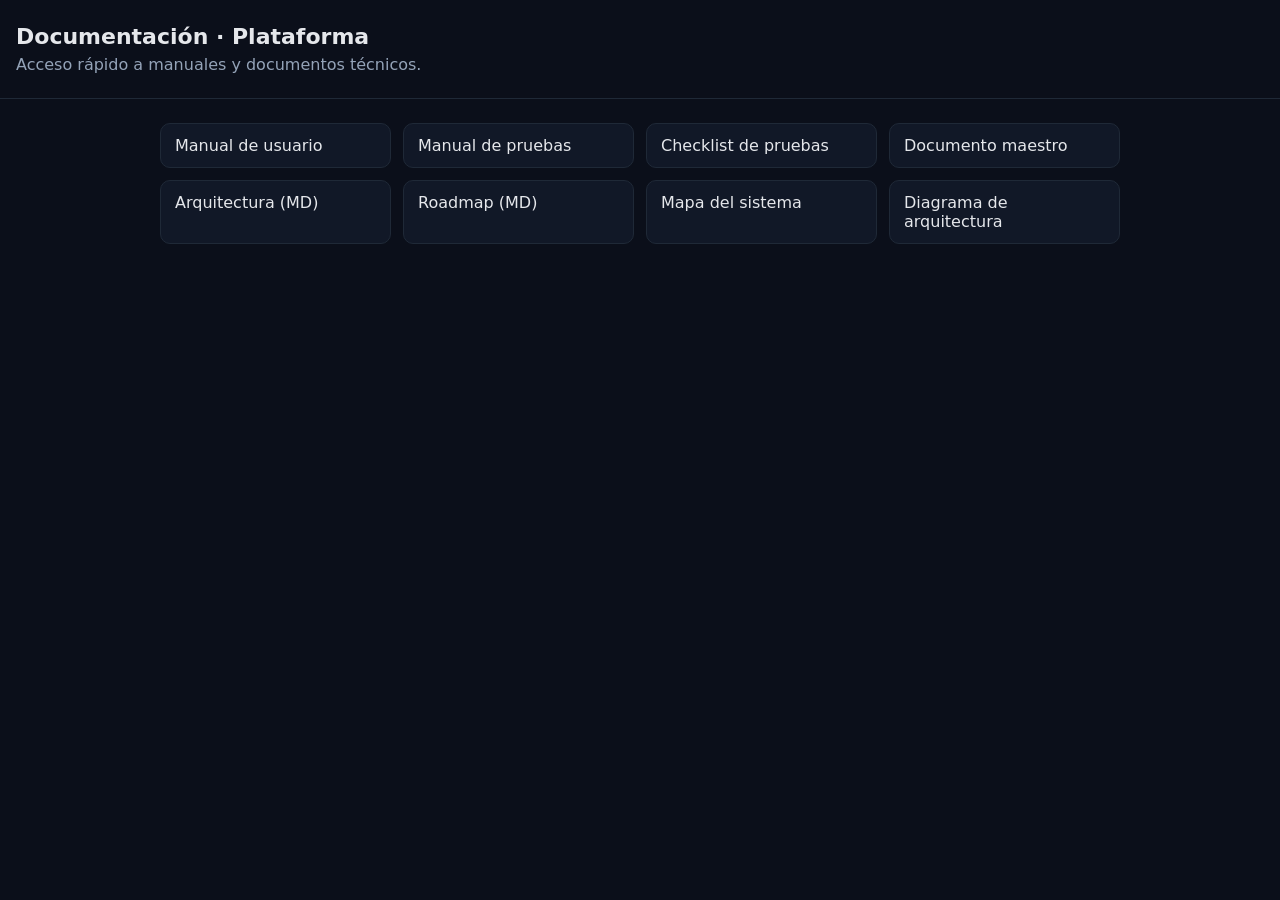
<file: app/documentacion/index.html>
<!DOCTYPE html>
<html lang="es">
<head>
  <meta charset="UTF-8" />
  <meta name="viewport" content="width=device-width, initial-scale=1.0" />
  <title>Constructor Académico Dorado · Documentación Plataforma</title>
  <style>
    body{margin:0;background:#0b0f1a;color:#e5e7eb;font-family:system-ui,-apple-system,Segoe UI,Roboto,Ubuntu,"Helvetica Neue",Arial}
    header{padding:24px 16px;border-bottom:1px solid #1f2937}
    h1{margin:0 0 6px;font-size:22px}
    p{margin:0;color:#94a3b8}
    main{max-width:960px;margin:0 auto;padding:24px 16px 48px}
    .grid{display:grid;grid-template-columns:repeat(auto-fit,minmax(220px,1fr));gap:12px}
    a{display:block;padding:12px 14px;border-radius:10px;border:1px solid #1f2937;background:#111827;color:#e5e7eb;text-decoration:none}
    a:hover{border-color:#334155}
  </style>
</head>
<body>
  <header>
    <h1>Documentación · Plataforma</h1>
    <p>Acceso rápido a manuales y documentos técnicos.</p>
  </header>
  <main>
    <div class="grid">
      <a href="manual-usuario.html">Manual de usuario</a>
      <a href="manual-pruebas.html">Manual de pruebas</a>
      <a href="checklist-pruebas.html">Checklist de pruebas</a>
      <a href="documento-maestro-plataforma.html">Documento maestro</a>
      <a href="arquitectura-plataforma.md">Arquitectura (MD)</a>
      <a href="roadmap-plataforma.md">Roadmap (MD)</a>
      <a href="../../documentacion/mapa-sistema.html">Mapa del sistema</a>
      <a href="../../documentacion/diagrama-arquitectura.html">Diagrama de arquitectura</a>
    </div>
  </main>
</body>
</html>
</file>
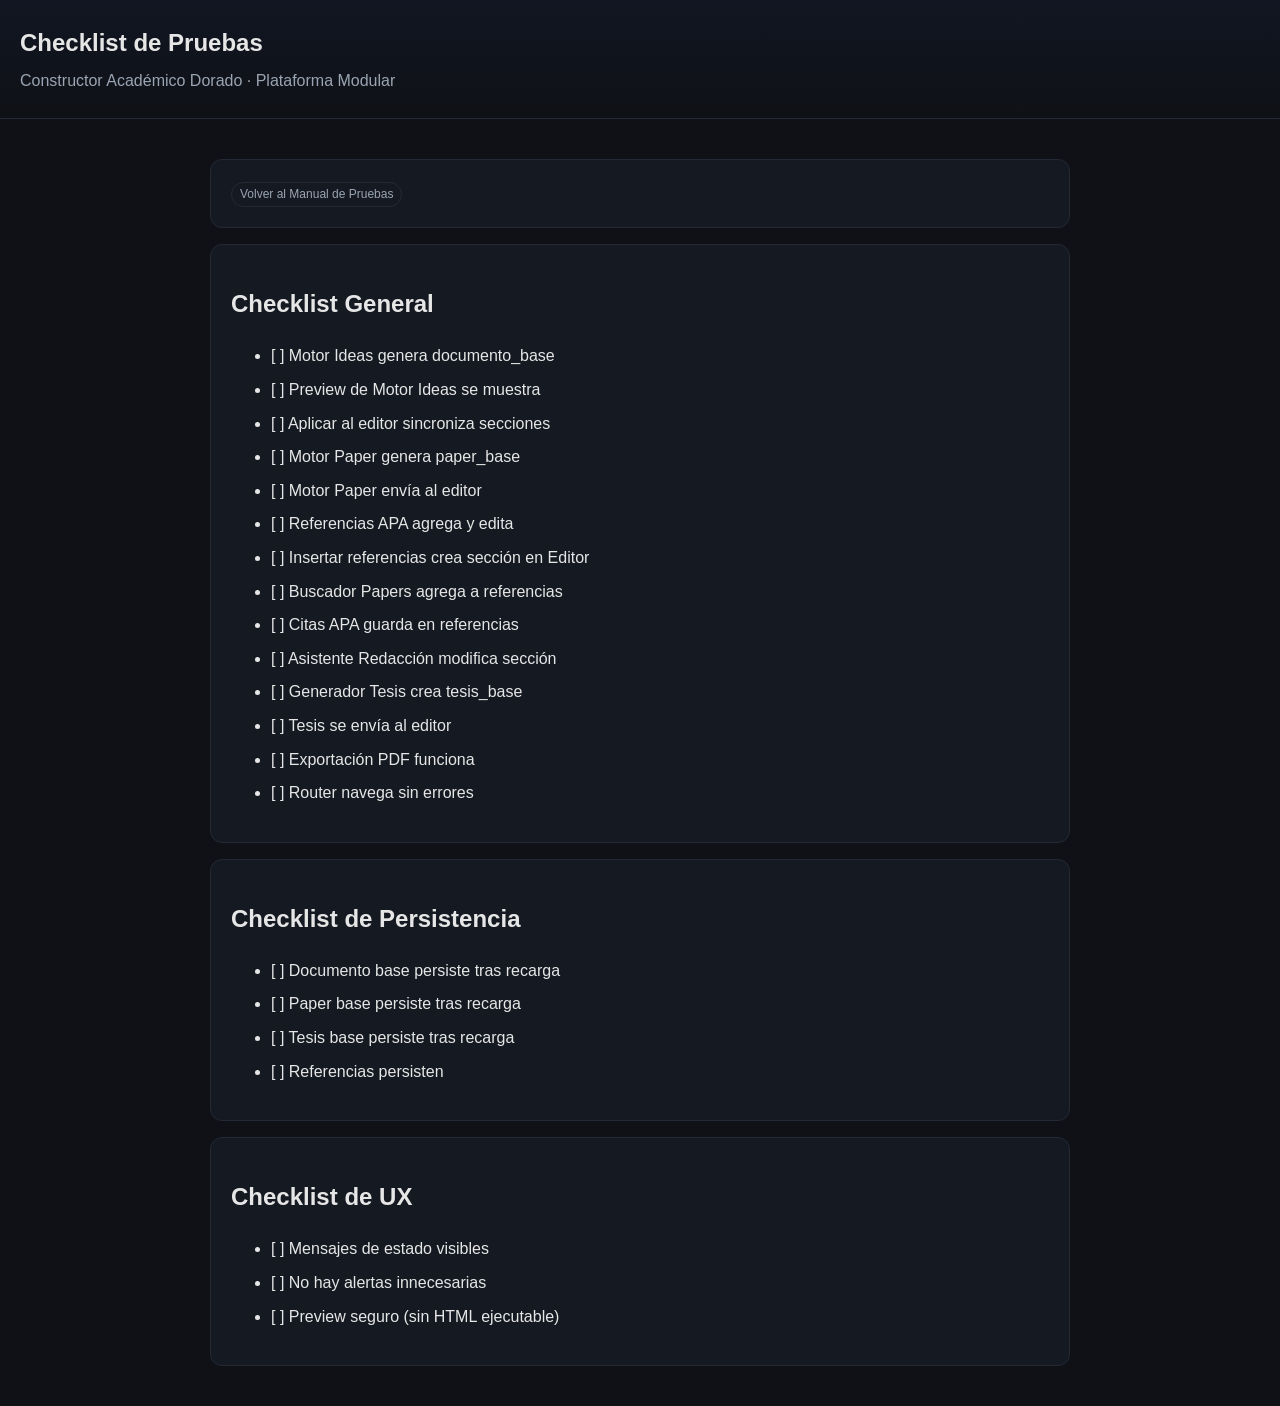
<file: app/documentacion/checklist-pruebas.html>
<!DOCTYPE html>
<html lang="es">
<head>
  <meta charset="UTF-8" />
  <meta name="viewport" content="width=device-width, initial-scale=1.0" />
  <title>Checklist de Pruebas · Plataforma Modular Académica</title>
  <style>
    :root{
      --bg:#0f1116;
      --card:#151a22;
      --text:#e6e6e6;
      --muted:#9aa4b2;
      --accent:#d4af37;
      --line:#232a36;
      --ok:#2ecc71;
      --warn:#f1c40f;
      --err:#e74c3c;
    }
    *{box-sizing:border-box}
    body{
      margin:0;
      font-family:Arial, Helvetica, sans-serif;
      background:var(--bg);
      color:var(--text);
      line-height:1.6;
    }
    header{
      padding:24px 20px;
      border-bottom:1px solid var(--line);
      background:linear-gradient(180deg,#111622,#0f1116);
    }
    h1{margin:0 0 6px 0;font-size:24px}
    .subtitle{color:var(--muted)}
    main{max-width:900px;margin:0 auto;padding:24px 20px}
    .card{
      background:var(--card);
      border:1px solid var(--line);
      border-radius:12px;
      padding:20px;
      margin:16px 0;
    }
    .tag{display:inline-block;padding:2px 8px;border:1px solid var(--line);border-radius:999px;color:var(--muted);font-size:12px}
    .checklist li{margin:8px 0}
    a{color:var(--accent);text-decoration:none}
    a:hover{text-decoration:underline}
  </style>
</head>
<body>
  <header>
    <h1>Checklist de Pruebas</h1>
    <div class="subtitle">Constructor Académico Dorado · Plataforma Modular</div>
  </header>
  <main>
    <div class="card">
      <a href="manual-pruebas.html" class="tag">Volver al Manual de Pruebas</a>
    </div>

    <div class="card">
      <h2>Checklist General</h2>
      <ul class="checklist">
        <li>[ ] Motor Ideas genera documento_base</li>
        <li>[ ] Preview de Motor Ideas se muestra</li>
        <li>[ ] Aplicar al editor sincroniza secciones</li>
        <li>[ ] Motor Paper genera paper_base</li>
        <li>[ ] Motor Paper envía al editor</li>
        <li>[ ] Referencias APA agrega y edita</li>
        <li>[ ] Insertar referencias crea sección en Editor</li>
        <li>[ ] Buscador Papers agrega a referencias</li>
        <li>[ ] Citas APA guarda en referencias</li>
        <li>[ ] Asistente Redacción modifica sección</li>
        <li>[ ] Generador Tesis crea tesis_base</li>
        <li>[ ] Tesis se envía al editor</li>
        <li>[ ] Exportación PDF funciona</li>
        <li>[ ] Router navega sin errores</li>
      </ul>
    </div>

    <div class="card">
      <h2>Checklist de Persistencia</h2>
      <ul class="checklist">
        <li>[ ] Documento base persiste tras recarga</li>
        <li>[ ] Paper base persiste tras recarga</li>
        <li>[ ] Tesis base persiste tras recarga</li>
        <li>[ ] Referencias persisten</li>
      </ul>
    </div>

    <div class="card">
      <h2>Checklist de UX</h2>
      <ul class="checklist">
        <li>[ ] Mensajes de estado visibles</li>
        <li>[ ] No hay alertas innecesarias</li>
        <li>[ ] Preview seguro (sin HTML ejecutable)</li>
      </ul>
    </div>
  </main>
</body>
</html>
</file>
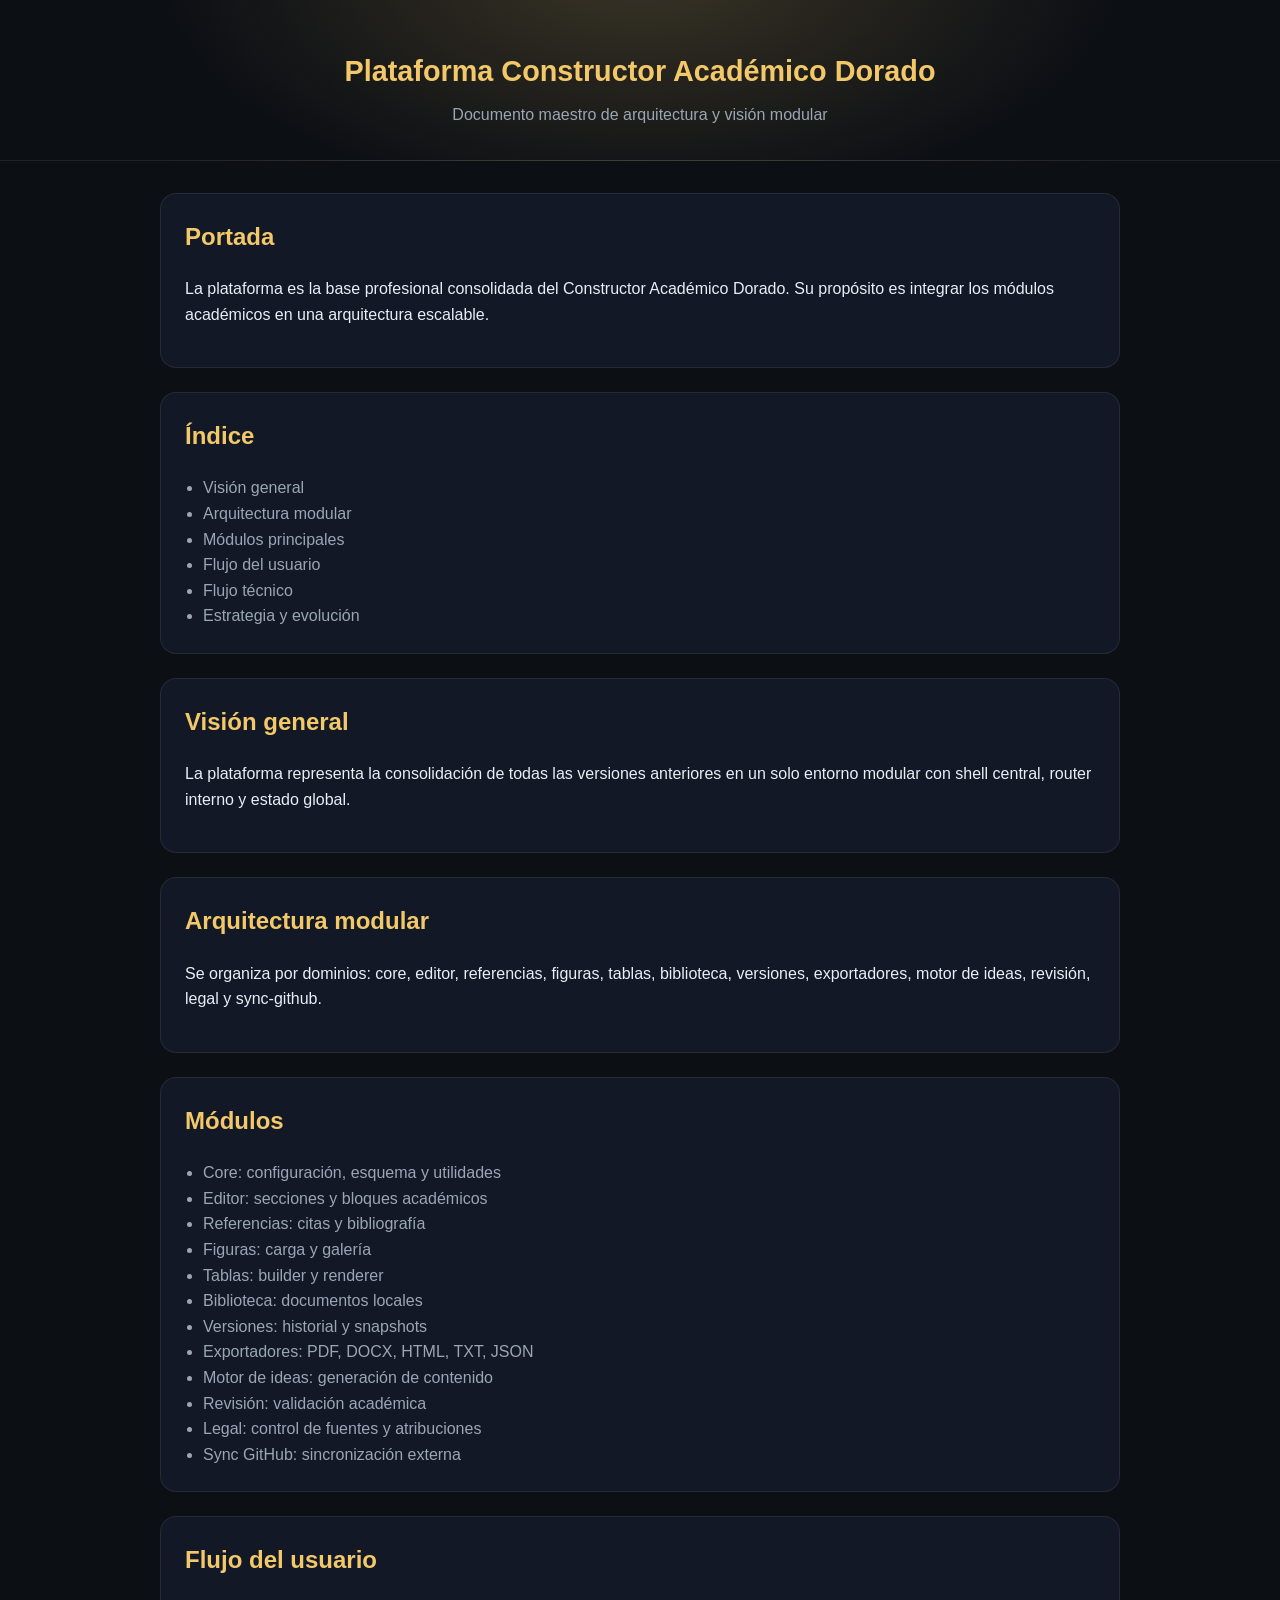
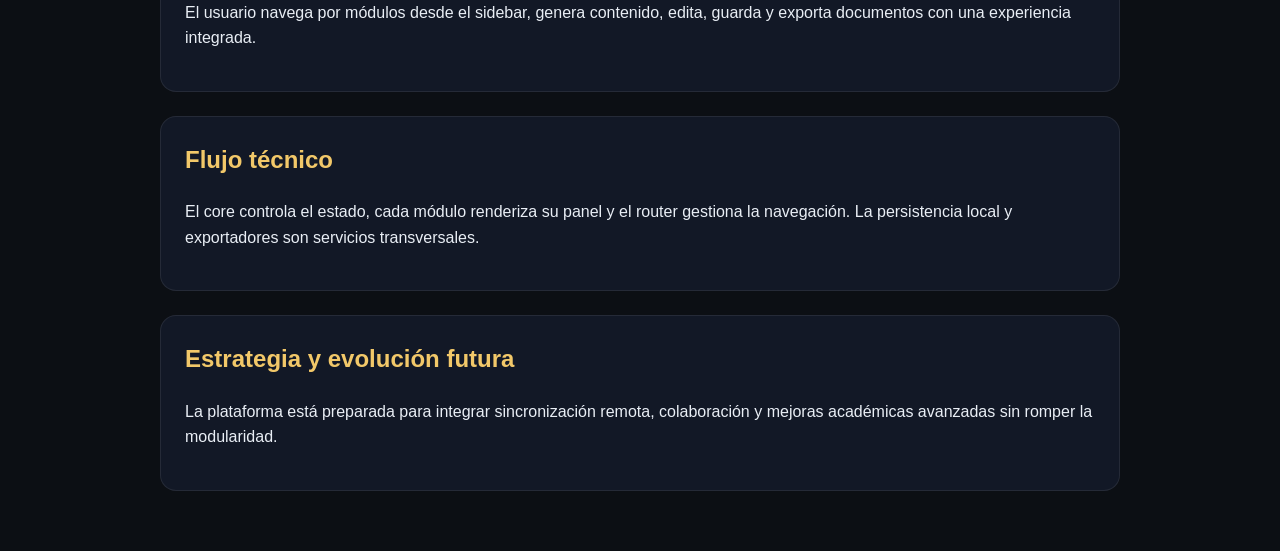
<file: app/documentacion/documento-maestro-plataforma.html>
<!DOCTYPE html>
<html lang="es">
<head>
  <meta charset="UTF-8" />
  <meta name="viewport" content="width=device-width, initial-scale=1.0" />
  <title>Documento Maestro · Plataforma</title>
  <style>
    :root {
      --bg: #0c0f14;
      --panel: #121826;
      --panel-soft: #1a2233;
      --text: #e9eef5;
      --muted: #9aa6b5;
      --accent: #f2c869;
      --border: rgba(255, 255, 255, 0.08);
      --radius: 16px;
    }
    body {
      margin: 0;
      font-family: "Segoe UI", sans-serif;
      background: #0c0f14;
      color: #e9eef5;
      line-height: 1.6;
    }
    header {
      padding: 48px 24px 32px;
      text-align: center;
      background: radial-gradient(800px 400px at 50% -20%, rgba(242, 200, 105, 0.2), transparent 60%);
      border-bottom: 1px solid var(--border);
    }
    header h1 { margin: 0; font-size: 1.8rem; color: var(--accent); }
    header p { margin: 8px 0 0; color: var(--muted); }
    main {
      max-width: 960px;
      margin: 0 auto;
      padding: 32px 20px 60px;
      display: grid;
      gap: 24px;
    }
    section {
      background: var(--panel);
      border: 1px solid var(--border);
      border-radius: var(--radius);
      padding: 24px;
    }
    h2 { color: var(--accent); margin-top: 0; }
    ul { margin: 0; padding-left: 18px; color: var(--muted); }
    a { color: #e9eef5; text-decoration: none; }
    a:hover { text-decoration: underline; }
    @media (max-width: 640px) {
      header { padding: 36px 18px 24px; }
      main { padding: 24px 16px 40px; }
      section { padding: 18px; }
    }
  </style>
</head>
<body>
  <header>
    <h1>Plataforma Constructor Académico Dorado</h1>
    <p>Documento maestro de arquitectura y visión modular</p>
  </header>

  <main>
    <section>
      <h2>Portada</h2>
      <p>La plataforma es la base profesional consolidada del Constructor Académico Dorado. Su propósito es integrar los módulos académicos en una arquitectura escalable.</p>
    </section>

    <section>
      <h2>Índice</h2>
      <ul>
        <li>Visión general</li>
        <li>Arquitectura modular</li>
        <li>Módulos principales</li>
        <li>Flujo del usuario</li>
        <li>Flujo técnico</li>
        <li>Estrategia y evolución</li>
      </ul>
    </section>

    <section>
      <h2>Visión general</h2>
      <p>La plataforma representa la consolidación de todas las versiones anteriores en un solo entorno modular con shell central, router interno y estado global.</p>
    </section>

    <section>
      <h2>Arquitectura modular</h2>
      <p>Se organiza por dominios: core, editor, referencias, figuras, tablas, biblioteca, versiones, exportadores, motor de ideas, revisión, legal y sync-github.</p>
    </section>

    <section>
      <h2>Módulos</h2>
      <ul>
        <li>Core: configuración, esquema y utilidades</li>
        <li>Editor: secciones y bloques académicos</li>
        <li>Referencias: citas y bibliografía</li>
        <li>Figuras: carga y galería</li>
        <li>Tablas: builder y renderer</li>
        <li>Biblioteca: documentos locales</li>
        <li>Versiones: historial y snapshots</li>
        <li>Exportadores: PDF, DOCX, HTML, TXT, JSON</li>
        <li>Motor de ideas: generación de contenido</li>
        <li>Revisión: validación académica</li>
        <li>Legal: control de fuentes y atribuciones</li>
        <li>Sync GitHub: sincronización externa</li>
      </ul>
    </section>

    <section>
      <h2>Flujo del usuario</h2>
      <p>El usuario navega por módulos desde el sidebar, genera contenido, edita, guarda y exporta documentos con una experiencia integrada.</p>
    </section>

    <section>
      <h2>Flujo técnico</h2>
      <p>El core controla el estado, cada módulo renderiza su panel y el router gestiona la navegación. La persistencia local y exportadores son servicios transversales.</p>
    </section>

    <section>
      <h2>Estrategia y evolución futura</h2>
      <p>La plataforma está preparada para integrar sincronización remota, colaboración y mejoras académicas avanzadas sin romper la modularidad.</p>
    </section>
  </main>
</body>
</html>
</file>
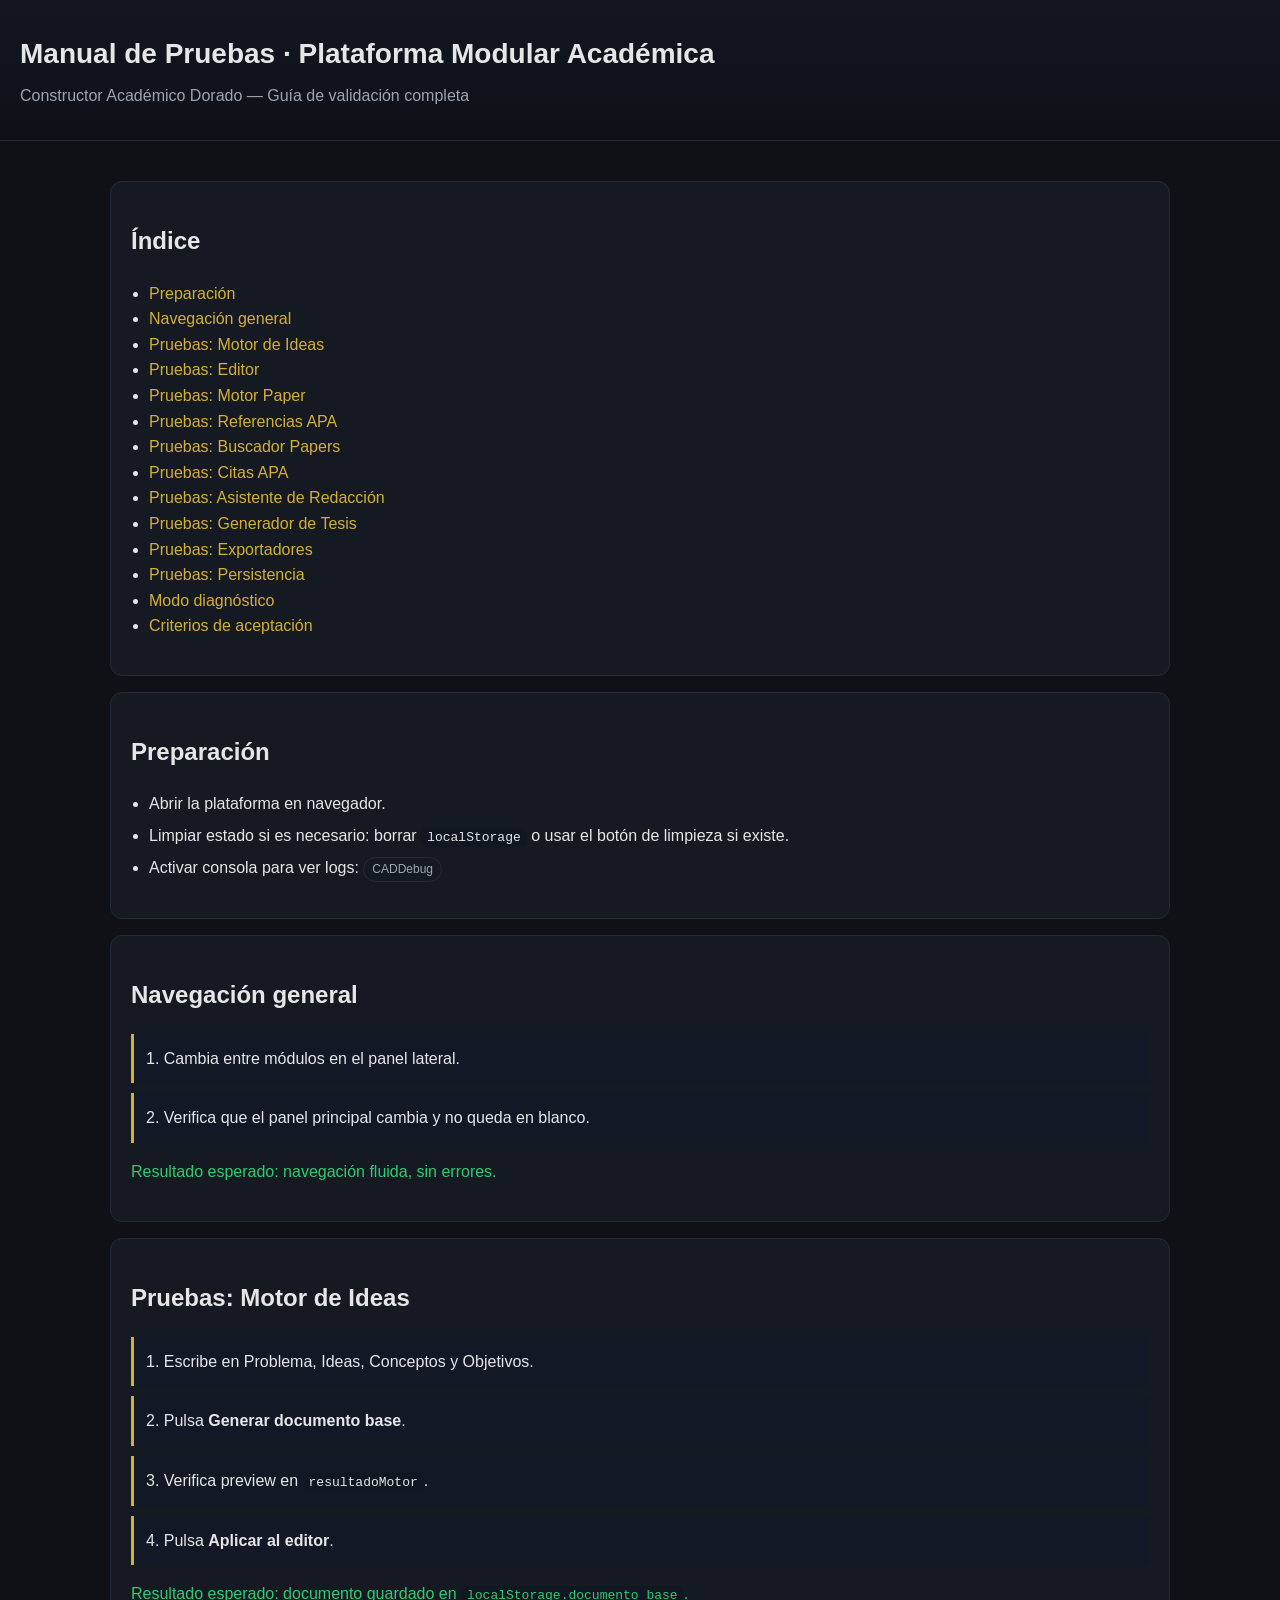
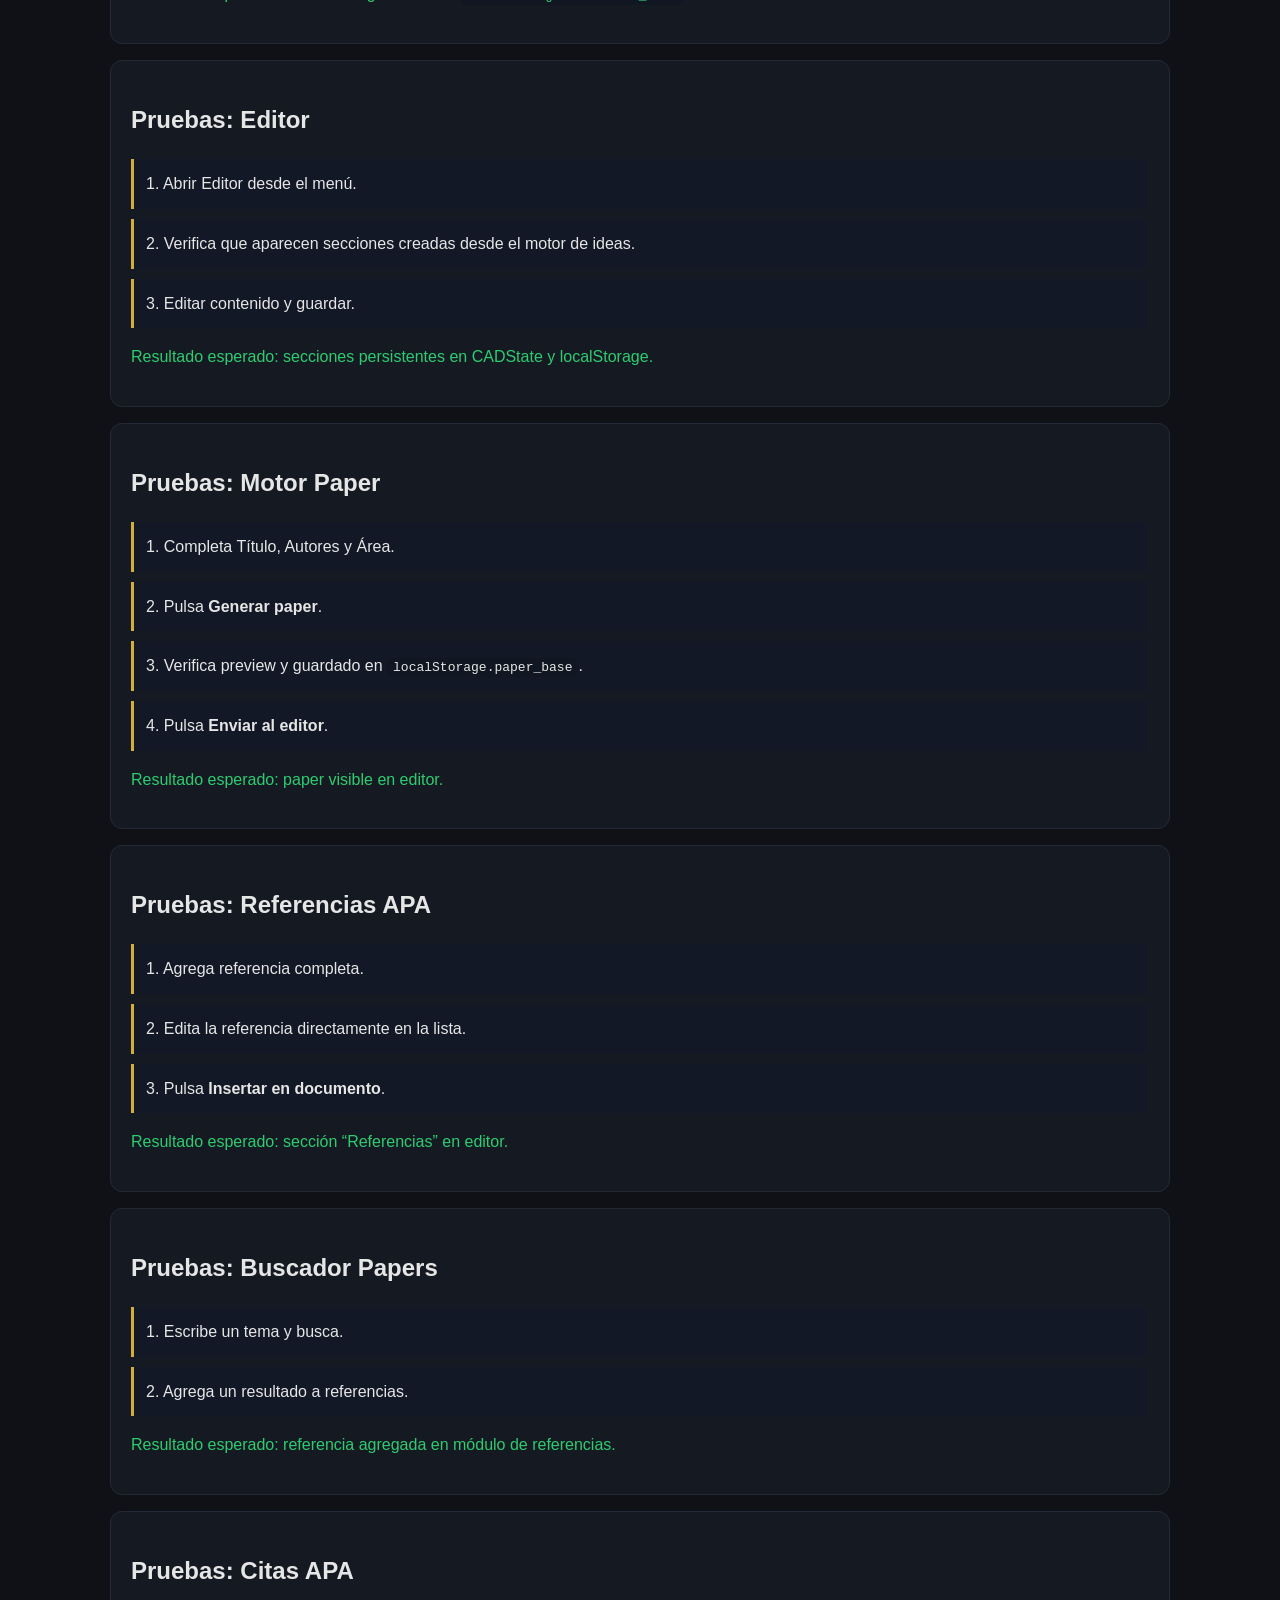
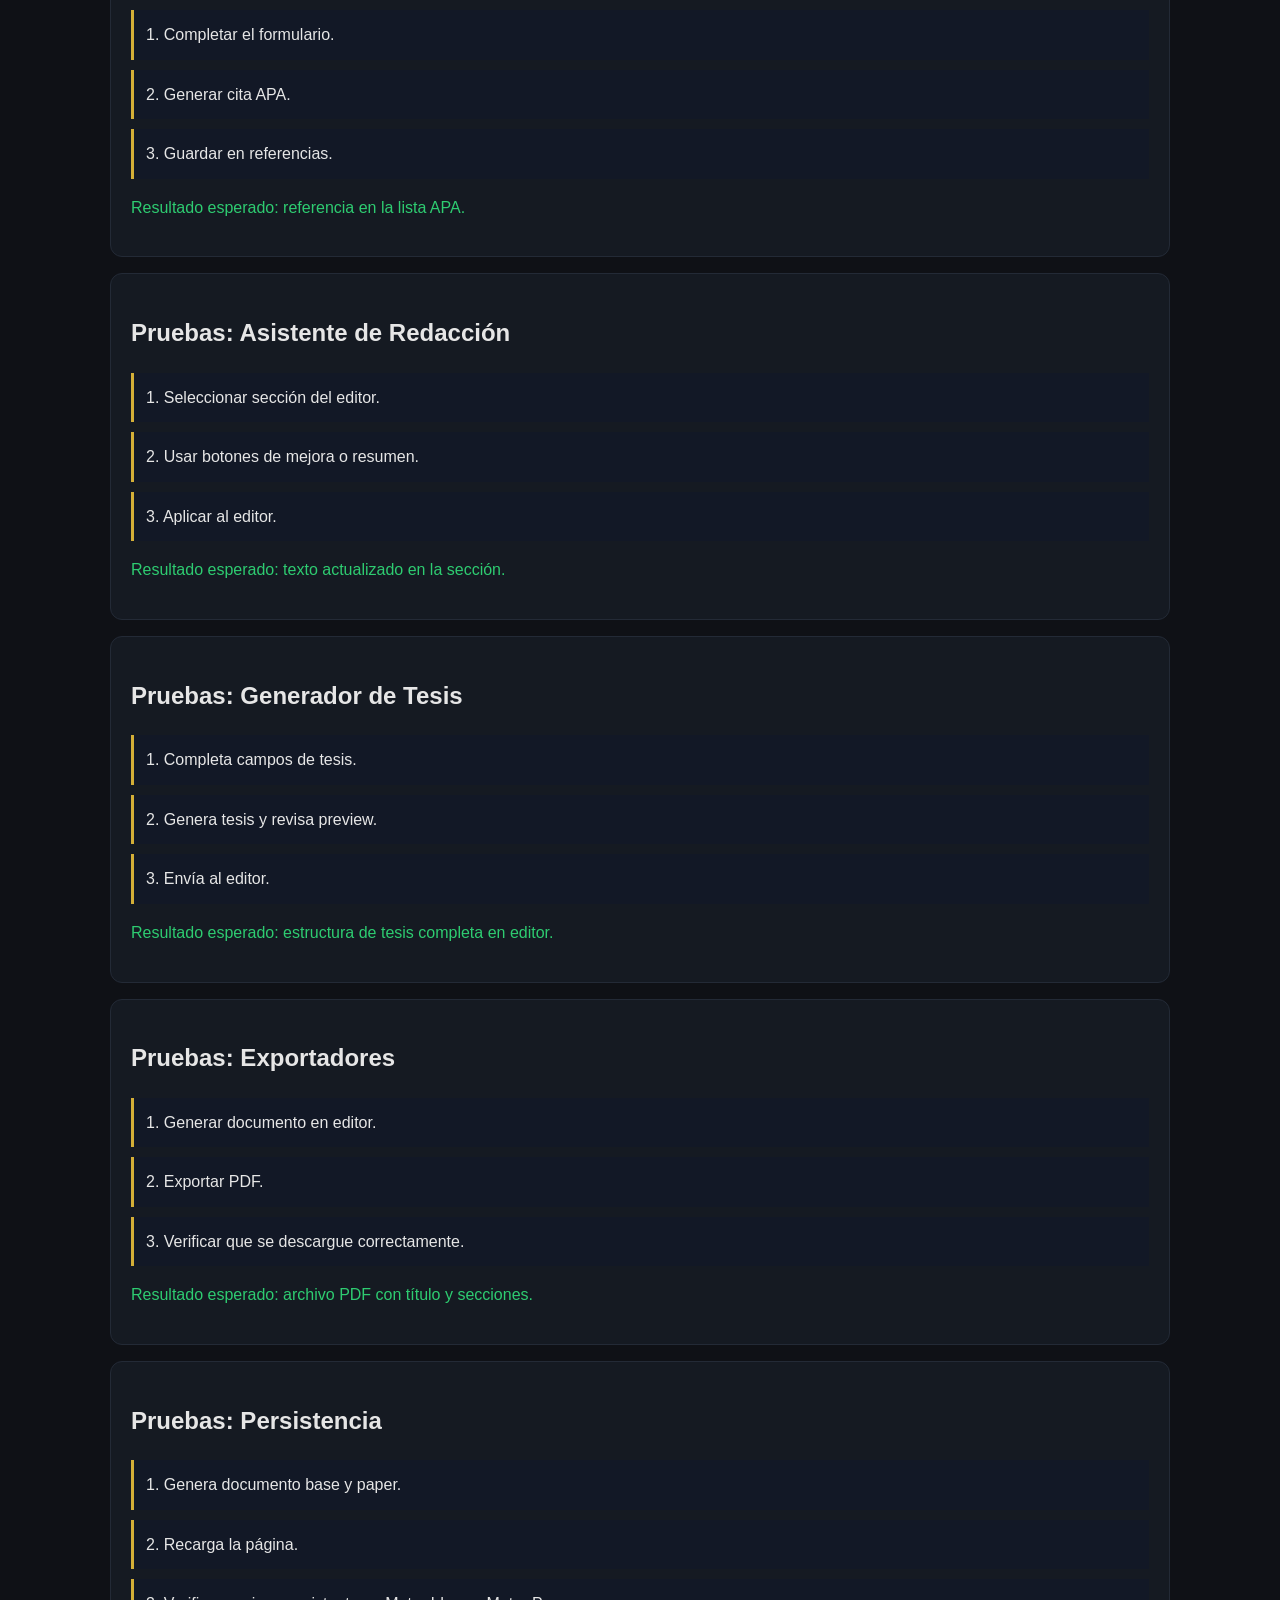
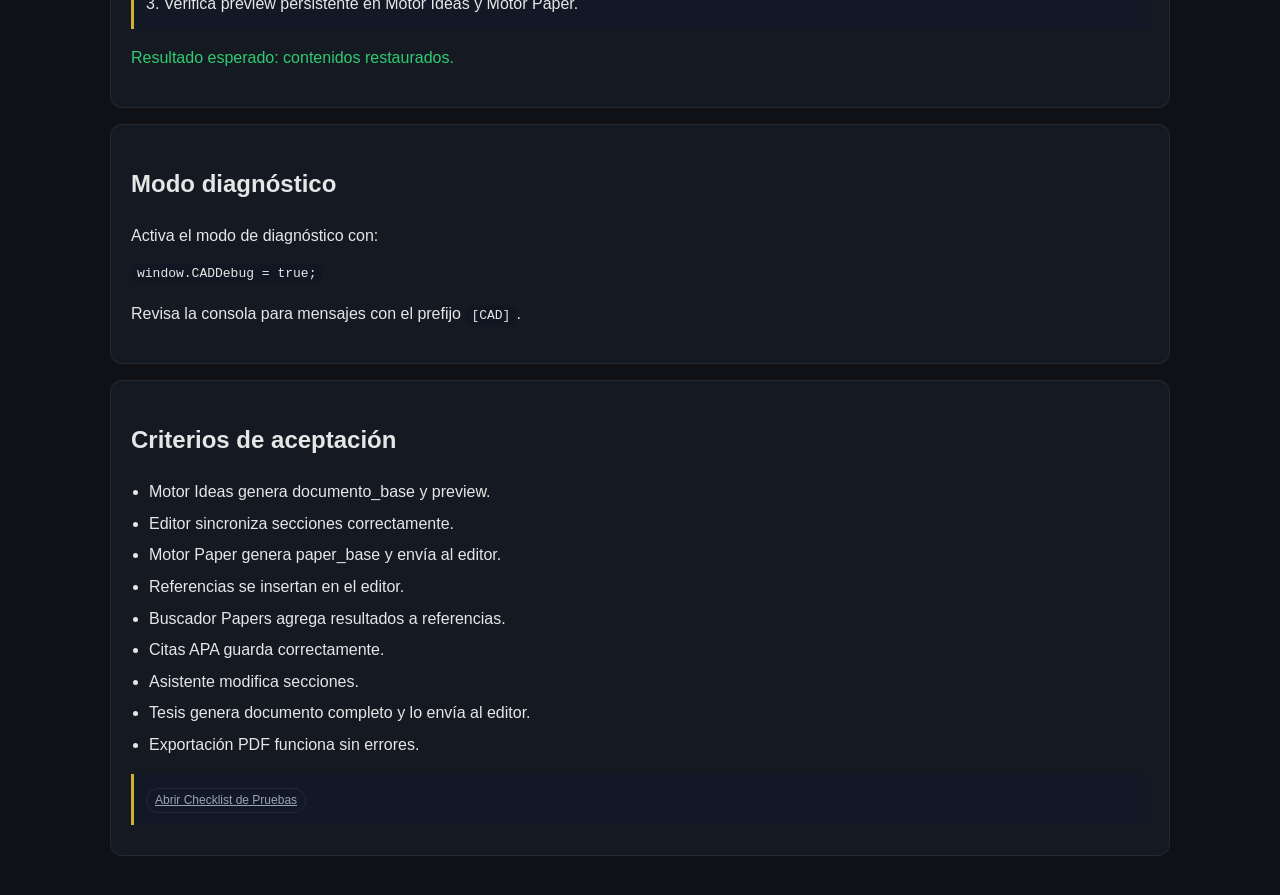
<file: app/documentacion/manual-pruebas.html>
<!DOCTYPE html>
<html lang="es">
<head>
  <meta charset="UTF-8" />
  <meta name="viewport" content="width=device-width, initial-scale=1.0" />
  <title>Manual de Pruebas · Plataforma Modular Académica</title>
  <style>
    :root{
      --bg:#0f1116;
      --card:#151a22;
      --text:#e6e6e6;
      --muted:#9aa4b2;
      --accent:#d4af37;
      --line:#232a36;
      --ok:#2ecc71;
      --warn:#f1c40f;
      --err:#e74c3c;
    }
    *{box-sizing:border-box}
    body{
      margin:0;
      font-family:Arial, Helvetica, sans-serif;
      background:var(--bg);
      color:var(--text);
      line-height:1.6;
    }
    header{
      padding:32px 20px;
      border-bottom:1px solid var(--line);
      background:linear-gradient(180deg,#111622,#0f1116);
    }
    h1{margin:0 0 6px 0;font-size:28px}
    .subtitle{color:var(--muted)}
    main{max-width:1100px;margin:0 auto;padding:24px 20px}
    .card{
      background:var(--card);
      border:1px solid var(--line);
      border-radius:12px;
      padding:20px;
      margin:16px 0;
    }
    .toc a{color:var(--accent);text-decoration:none}
    .toc a:hover{text-decoration:underline}
    .step{padding:12px;border-left:3px solid var(--accent);background:#121826;margin:10px 0}
    code{background:#111722;padding:2px 6px;border-radius:6px}
    ul{padding-left:18px}
    .tag{display:inline-block;padding:2px 8px;border:1px solid var(--line);border-radius:999px;color:var(--muted);font-size:12px}
    .grid{display:grid;grid-template-columns:repeat(auto-fit,minmax(240px,1fr));gap:12px}
    .ok{color:var(--ok)}
    .warn{color:var(--warn)}
    .err{color:var(--err)}
    .checklist li{margin:6px 0}
    .badge{display:inline-block;padding:2px 6px;border-radius:6px;font-size:12px;margin-left:6px}
    .b-ok{background:rgba(46,204,113,.15);color:var(--ok)}
    .b-warn{background:rgba(241,196,15,.15);color:var(--warn)}
  </style>
</head>
<body>
  <header>
    <h1>Manual de Pruebas · Plataforma Modular Académica</h1>
    <div class="subtitle">Constructor Académico Dorado — Guía de validación completa</div>
  </header>
  <main>
    <div class="card toc">
      <h2>Índice</h2>
      <ul>
        <li><a href="#preparacion">Preparación</a></li>
        <li><a href="#navegacion">Navegación general</a></li>
        <li><a href="#motor-ideas">Pruebas: Motor de Ideas</a></li>
        <li><a href="#editor">Pruebas: Editor</a></li>
        <li><a href="#motor-paper">Pruebas: Motor Paper</a></li>
        <li><a href="#referencias">Pruebas: Referencias APA</a></li>
        <li><a href="#buscador">Pruebas: Buscador Papers</a></li>
        <li><a href="#citas">Pruebas: Citas APA</a></li>
        <li><a href="#asistente">Pruebas: Asistente de Redacción</a></li>
        <li><a href="#tesis">Pruebas: Generador de Tesis</a></li>
        <li><a href="#exportadores">Pruebas: Exportadores</a></li>
        <li><a href="#persistencia">Pruebas: Persistencia</a></li>
        <li><a href="#debug">Modo diagnóstico</a></li>
        <li><a href="#criterios">Criterios de aceptación</a></li>
      </ul>
    </div>

    <section id="preparacion" class="card">
      <h2>Preparación</h2>
      <ul class="checklist">
        <li>Abrir la plataforma en navegador.</li>
        <li>Limpiar estado si es necesario: borrar <code>localStorage</code> o usar el botón de limpieza si existe.</li>
        <li>Activar consola para ver logs: <span class="tag">CADDebug</span></li>
      </ul>
    </section>

    <section id="navegacion" class="card">
      <h2>Navegación general</h2>
      <div class="step">1. Cambia entre módulos en el panel lateral.</div>
      <div class="step">2. Verifica que el panel principal cambia y no queda en blanco.</div>
      <p class="ok">Resultado esperado: navegación fluida, sin errores.</p>
    </section>

    <section id="motor-ideas" class="card">
      <h2>Pruebas: Motor de Ideas</h2>
      <div class="step">1. Escribe en Problema, Ideas, Conceptos y Objetivos.</div>
      <div class="step">2. Pulsa <strong>Generar documento base</strong>.</div>
      <div class="step">3. Verifica preview en <code>resultadoMotor</code>.</div>
      <div class="step">4. Pulsa <strong>Aplicar al editor</strong>.</div>
      <p class="ok">Resultado esperado: documento guardado en <code>localStorage.documento_base</code>.</p>
    </section>

    <section id="editor" class="card">
      <h2>Pruebas: Editor</h2>
      <div class="step">1. Abrir Editor desde el menú.</div>
      <div class="step">2. Verifica que aparecen secciones creadas desde el motor de ideas.</div>
      <div class="step">3. Editar contenido y guardar.</div>
      <p class="ok">Resultado esperado: secciones persistentes en CADState y localStorage.</p>
    </section>

    <section id="motor-paper" class="card">
      <h2>Pruebas: Motor Paper</h2>
      <div class="step">1. Completa Título, Autores y Área.</div>
      <div class="step">2. Pulsa <strong>Generar paper</strong>.</div>
      <div class="step">3. Verifica preview y guardado en <code>localStorage.paper_base</code>.</div>
      <div class="step">4. Pulsa <strong>Enviar al editor</strong>.</div>
      <p class="ok">Resultado esperado: paper visible en editor.</p>
    </section>

    <section id="referencias" class="card">
      <h2>Pruebas: Referencias APA</h2>
      <div class="step">1. Agrega referencia completa.</div>
      <div class="step">2. Edita la referencia directamente en la lista.</div>
      <div class="step">3. Pulsa <strong>Insertar en documento</strong>.</div>
      <p class="ok">Resultado esperado: sección “Referencias” en editor.</p>
    </section>

    <section id="buscador" class="card">
      <h2>Pruebas: Buscador Papers</h2>
      <div class="step">1. Escribe un tema y busca.</div>
      <div class="step">2. Agrega un resultado a referencias.</div>
      <p class="ok">Resultado esperado: referencia agregada en módulo de referencias.</p>
    </section>

    <section id="citas" class="card">
      <h2>Pruebas: Citas APA</h2>
      <div class="step">1. Completar el formulario.</div>
      <div class="step">2. Generar cita APA.</div>
      <div class="step">3. Guardar en referencias.</div>
      <p class="ok">Resultado esperado: referencia en la lista APA.</p>
    </section>

    <section id="asistente" class="card">
      <h2>Pruebas: Asistente de Redacción</h2>
      <div class="step">1. Seleccionar sección del editor.</div>
      <div class="step">2. Usar botones de mejora o resumen.</div>
      <div class="step">3. Aplicar al editor.</div>
      <p class="ok">Resultado esperado: texto actualizado en la sección.</p>
    </section>

    <section id="tesis" class="card">
      <h2>Pruebas: Generador de Tesis</h2>
      <div class="step">1. Completa campos de tesis.</div>
      <div class="step">2. Genera tesis y revisa preview.</div>
      <div class="step">3. Envía al editor.</div>
      <p class="ok">Resultado esperado: estructura de tesis completa en editor.</p>
    </section>

    <section id="exportadores" class="card">
      <h2>Pruebas: Exportadores</h2>
      <div class="step">1. Generar documento en editor.</div>
      <div class="step">2. Exportar PDF.</div>
      <div class="step">3. Verificar que se descargue correctamente.</div>
      <p class="ok">Resultado esperado: archivo PDF con título y secciones.</p>
    </section>

    <section id="persistencia" class="card">
      <h2>Pruebas: Persistencia</h2>
      <div class="step">1. Genera documento base y paper.</div>
      <div class="step">2. Recarga la página.</div>
      <div class="step">3. Verifica preview persistente en Motor Ideas y Motor Paper.</div>
      <p class="ok">Resultado esperado: contenidos restaurados.</p>
    </section>

    <section id="debug" class="card">
      <h2>Modo diagnóstico</h2>
      <p>Activa el modo de diagnóstico con:</p>
      <pre><code>window.CADDebug = true;</code></pre>
      <p>Revisa la consola para mensajes con el prefijo <code>[CAD]</code>.</p>
    </section>

    <section id="criterios" class="card">
      <h2>Criterios de aceptación</h2>
      <ul class="checklist">
        <li>Motor Ideas genera documento_base y preview.</li>
        <li>Editor sincroniza secciones correctamente.</li>
        <li>Motor Paper genera paper_base y envía al editor.</li>
        <li>Referencias se insertan en el editor.</li>
        <li>Buscador Papers agrega resultados a referencias.</li>
        <li>Citas APA guarda correctamente.</li>
        <li>Asistente modifica secciones.</li>
        <li>Tesis genera documento completo y lo envía al editor.</li>
        <li>Exportación PDF funciona sin errores.</li>
      </ul>
      <div class="step">
        <a href="checklist-pruebas.html" class="tag">Abrir Checklist de Pruebas</a>
      </div>
    </section>
  </main>
</body>
</html>
</file>
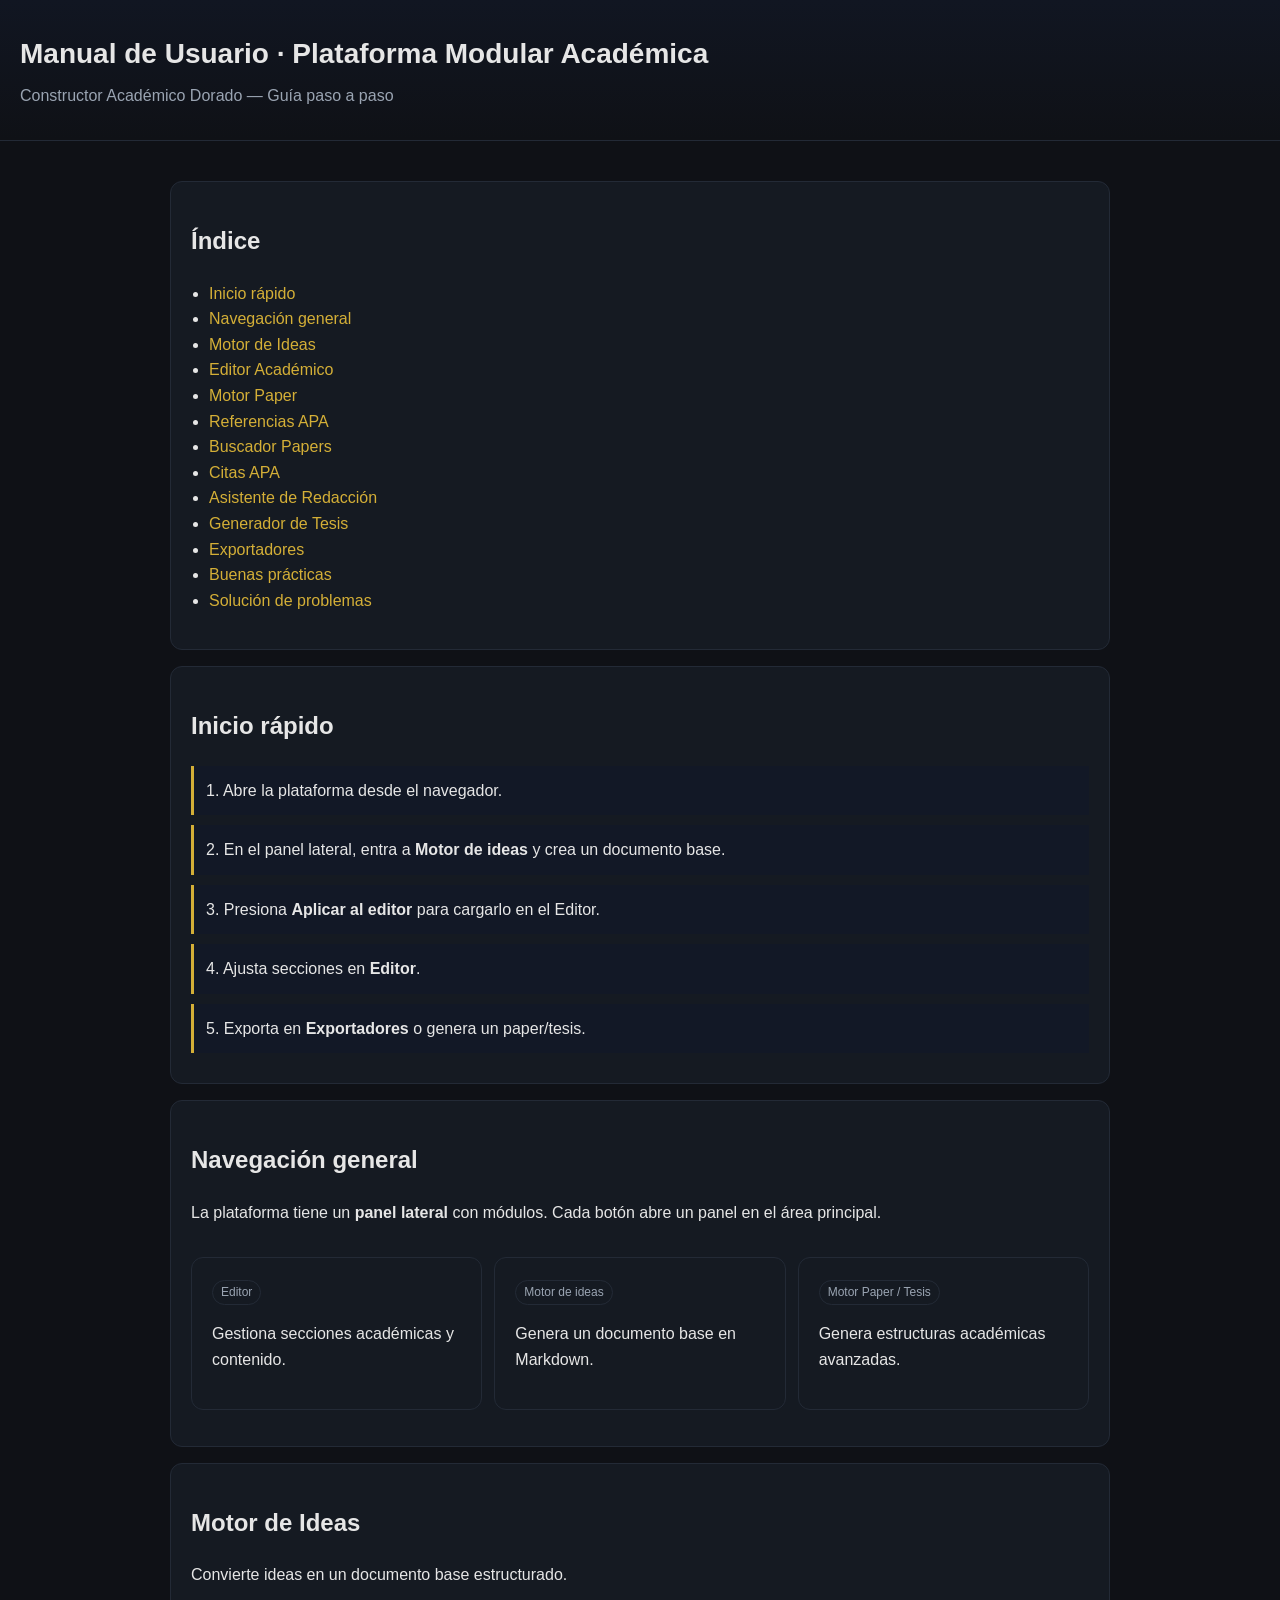
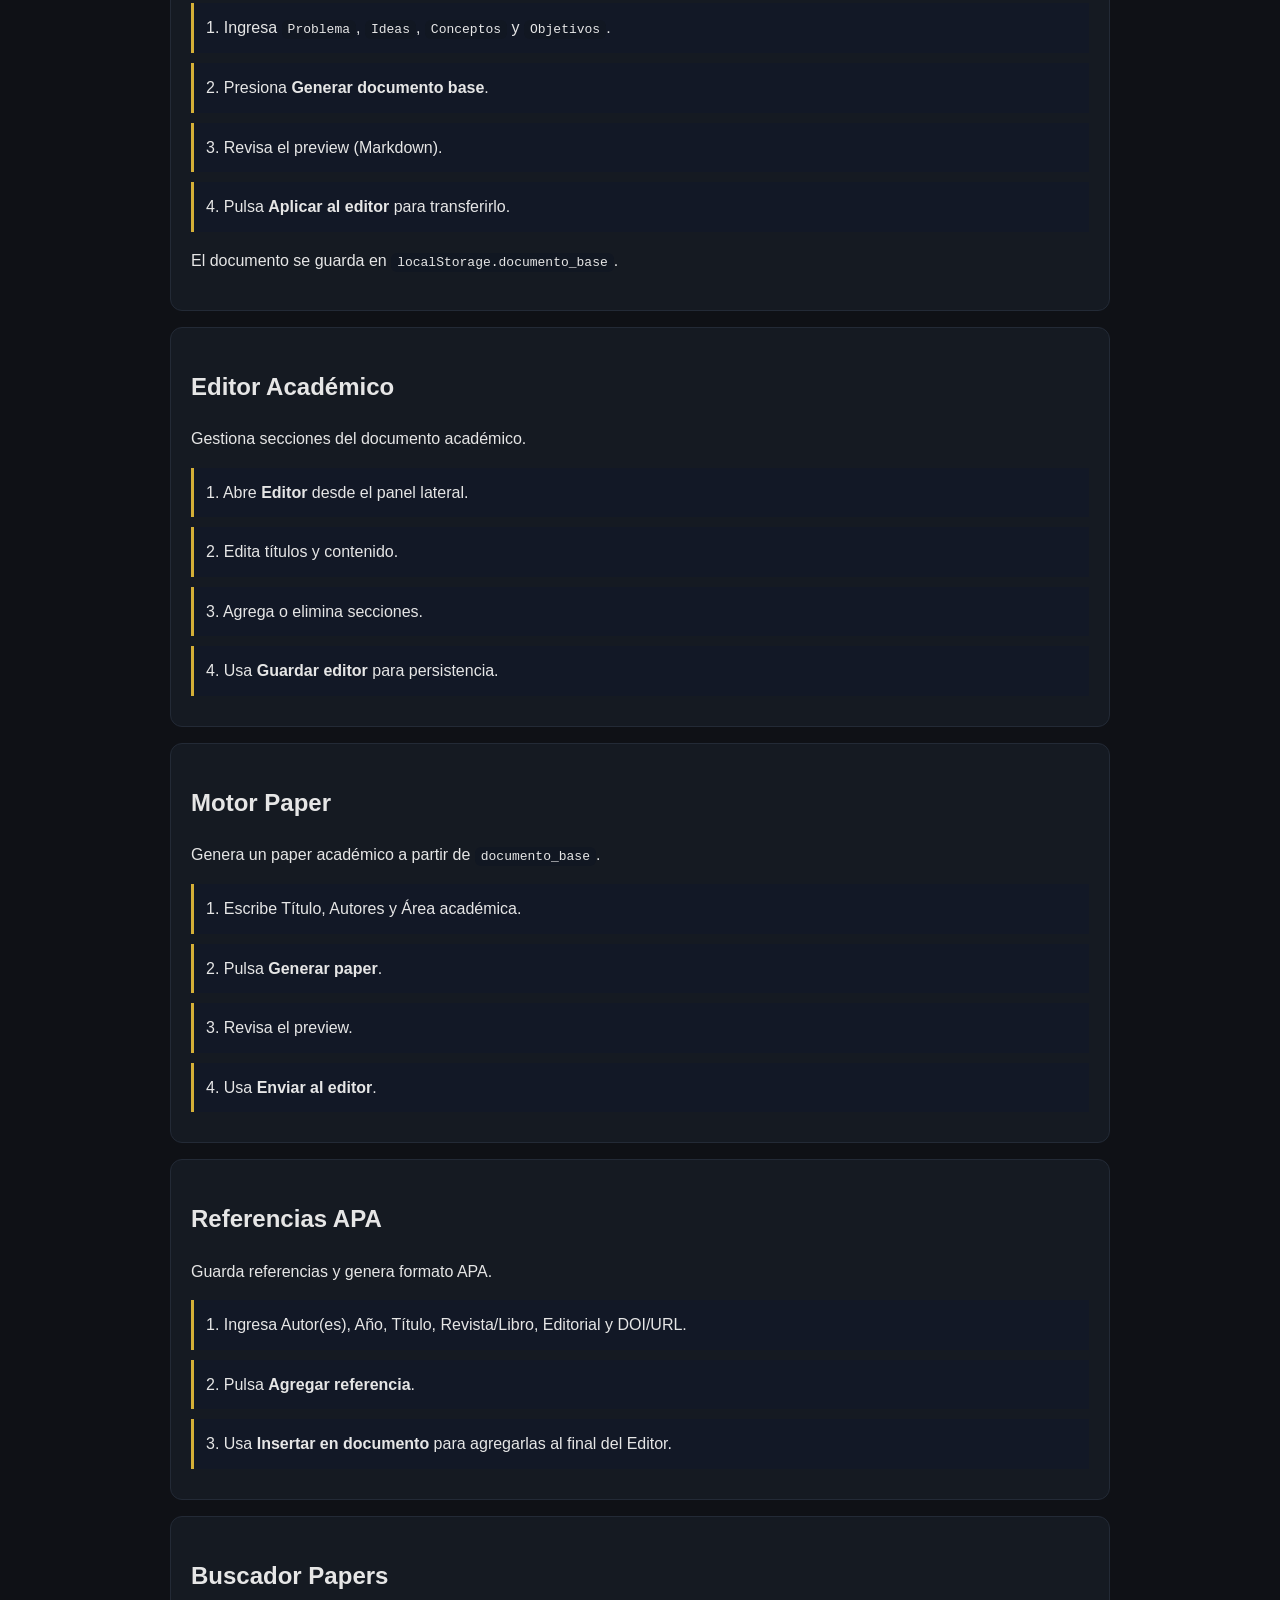
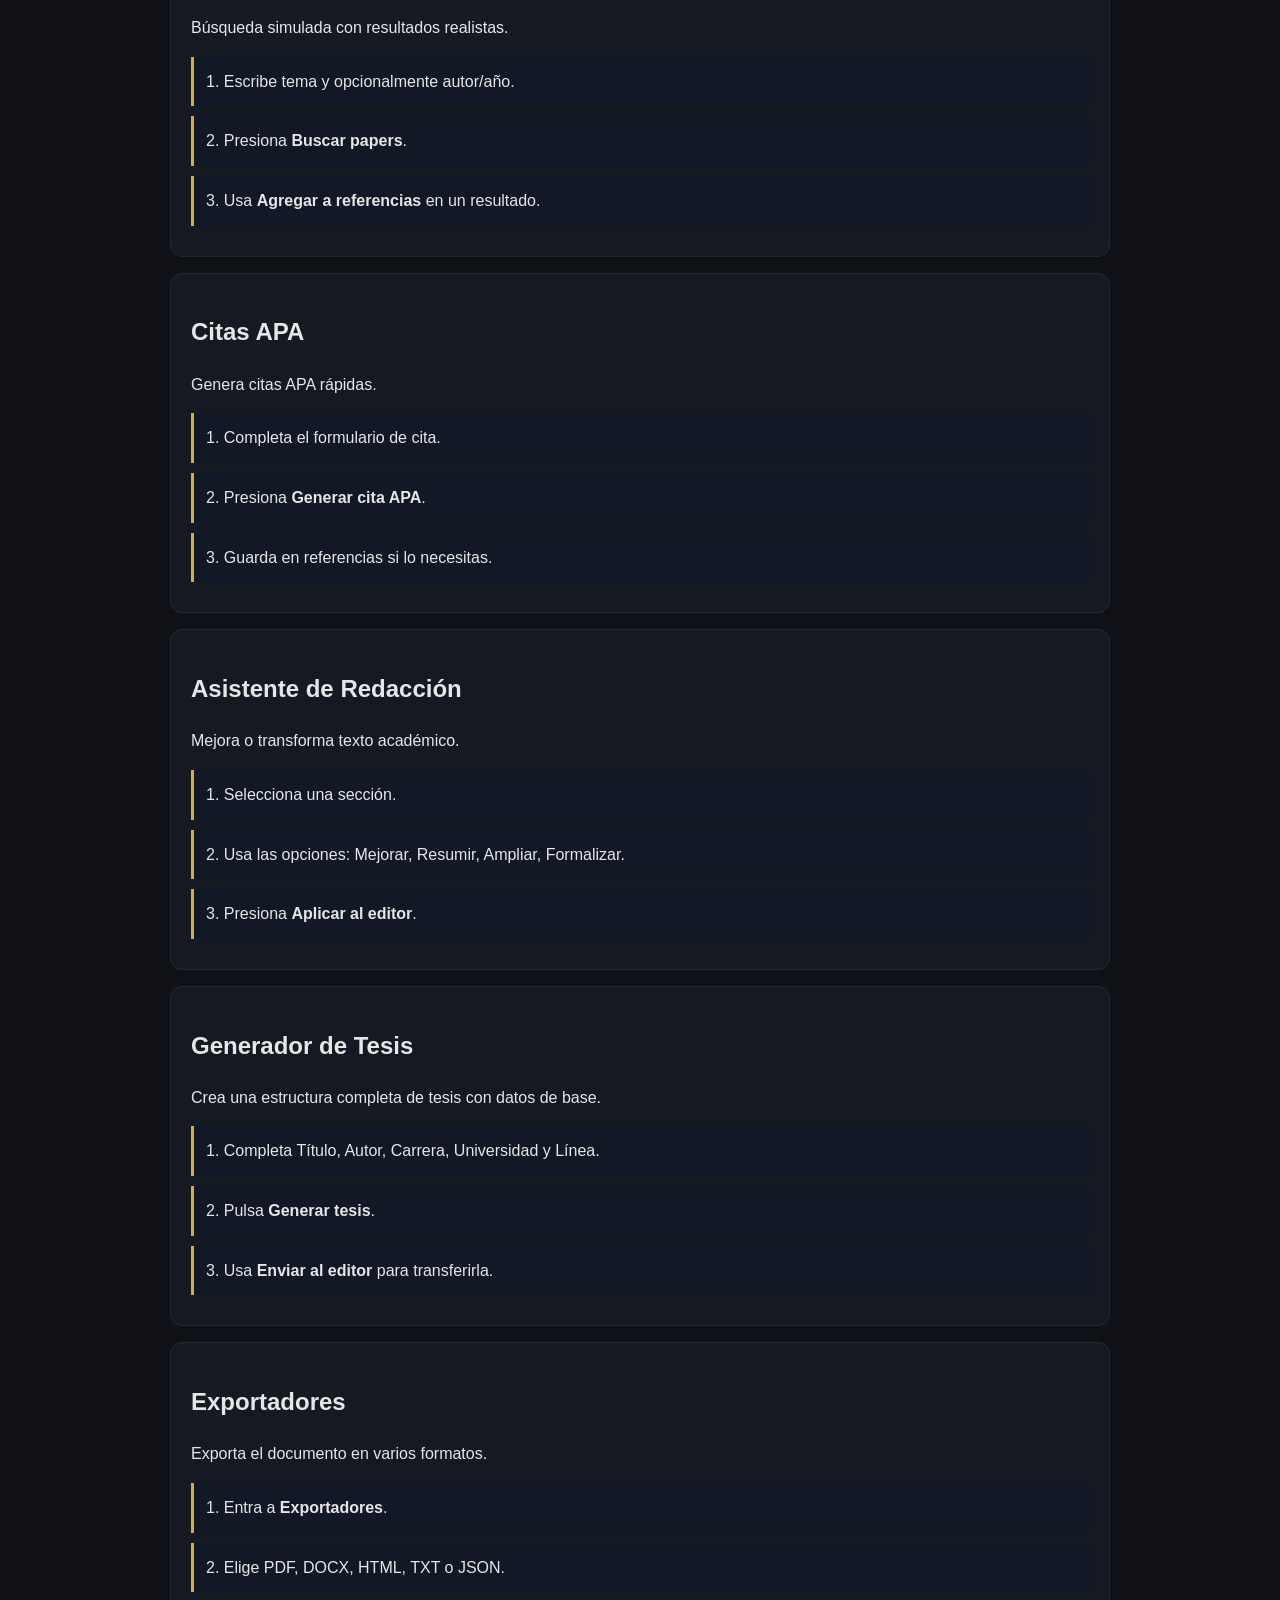
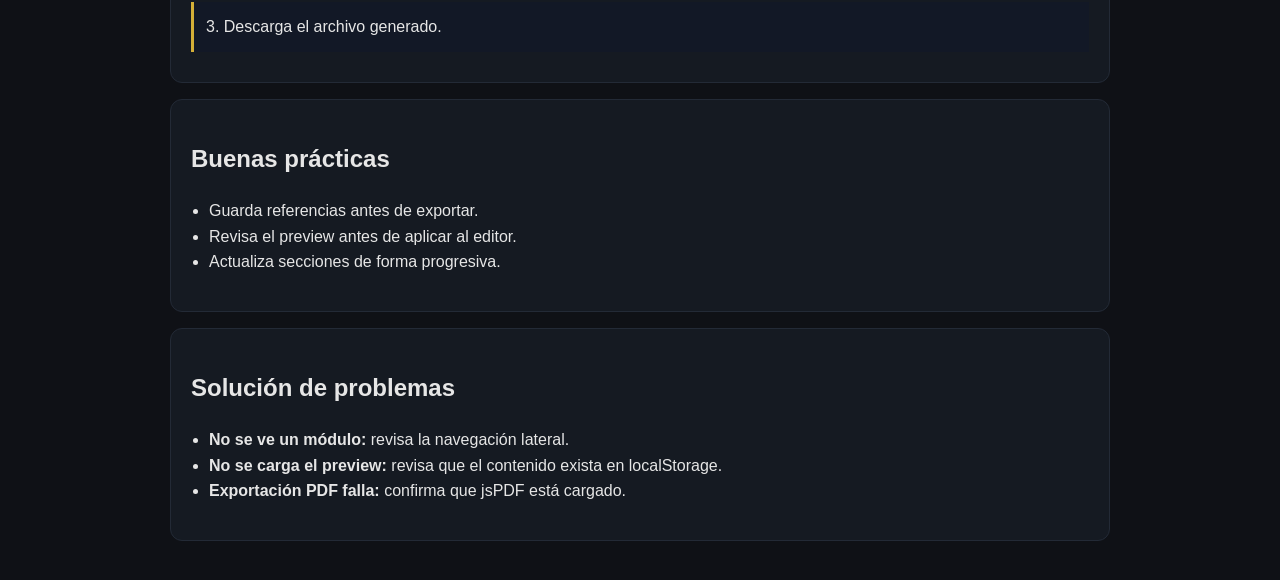
<file: app/documentacion/manual-usuario.html>
<!DOCTYPE html>
<html lang="es">
<head>
  <meta charset="UTF-8" />
  <meta name="viewport" content="width=device-width, initial-scale=1.0" />
  <title>Manual de Usuario · Plataforma Modular Académica</title>
  <style>
    :root{
      --bg:#0f1116;
      --card:#151a22;
      --text:#e6e6e6;
      --muted:#9aa4b2;
      --accent:#d4af37;
      --line:#232a36;
    }
    *{box-sizing:border-box}
    body{
      margin:0;
      font-family:Arial, Helvetica, sans-serif;
      background:var(--bg);
      color:var(--text);
      line-height:1.6;
    }
    header{
      padding:32px 20px;
      border-bottom:1px solid var(--line);
      background:linear-gradient(180deg,#111622,#0f1116);
    }
    h1{margin:0 0 6px 0;font-size:28px}
    .subtitle{color:var(--muted)}
    main{max-width:980px;margin:0 auto;padding:24px 20px}
    .card{
      background:var(--card);
      border:1px solid var(--line);
      border-radius:12px;
      padding:20px;
      margin:16px 0;
    }
    .toc a{color:var(--accent);text-decoration:none}
    .toc a:hover{text-decoration:underline}
    .step{padding:12px;border-left:3px solid var(--accent);background:#121826;margin:10px 0}
    code{background:#111722;padding:2px 6px;border-radius:6px}
    ul{padding-left:18px}
    .tag{display:inline-block;padding:2px 8px;border:1px solid var(--line);border-radius:999px;color:var(--muted);font-size:12px}
    .grid{
      display:grid;
      grid-template-columns:repeat(auto-fit,minmax(240px,1fr));
      gap:12px;
    }
  </style>
</head>
<body>
  <header>
    <h1>Manual de Usuario · Plataforma Modular Académica</h1>
    <div class="subtitle">Constructor Académico Dorado — Guía paso a paso</div>
  </header>
  <main>
    <div class="card toc">
      <h2>Índice</h2>
      <ul>
        <li><a href="#inicio">Inicio rápido</a></li>
        <li><a href="#navegacion">Navegación general</a></li>
        <li><a href="#motor-ideas">Motor de Ideas</a></li>
        <li><a href="#editor">Editor Académico</a></li>
        <li><a href="#motor-paper">Motor Paper</a></li>
        <li><a href="#referencias">Referencias APA</a></li>
        <li><a href="#buscador">Buscador Papers</a></li>
        <li><a href="#citas">Citas APA</a></li>
        <li><a href="#asistente">Asistente de Redacción</a></li>
        <li><a href="#tesis">Generador de Tesis</a></li>
        <li><a href="#exportadores">Exportadores</a></li>
        <li><a href="#buenas">Buenas prácticas</a></li>
        <li><a href="#problemas">Solución de problemas</a></li>
      </ul>
    </div>

    <section id="inicio" class="card">
      <h2>Inicio rápido</h2>
      <div class="step">1. Abre la plataforma desde el navegador.</div>
      <div class="step">2. En el panel lateral, entra a <strong>Motor de ideas</strong> y crea un documento base.</div>
      <div class="step">3. Presiona <strong>Aplicar al editor</strong> para cargarlo en el Editor.</div>
      <div class="step">4. Ajusta secciones en <strong>Editor</strong>.</div>
      <div class="step">5. Exporta en <strong>Exportadores</strong> o genera un paper/tesis.</div>
    </section>

    <section id="navegacion" class="card">
      <h2>Navegación general</h2>
      <p>La plataforma tiene un <strong>panel lateral</strong> con módulos. Cada botón abre un panel en el área principal.</p>
      <div class="grid">
        <div class="card">
          <div class="tag">Editor</div>
          <p>Gestiona secciones académicas y contenido.</p>
        </div>
        <div class="card">
          <div class="tag">Motor de ideas</div>
          <p>Genera un documento base en Markdown.</p>
        </div>
        <div class="card">
          <div class="tag">Motor Paper / Tesis</div>
          <p>Genera estructuras académicas avanzadas.</p>
        </div>
      </div>
    </section>

    <section id="motor-ideas" class="card">
      <h2>Motor de Ideas</h2>
      <p>Convierte ideas en un documento base estructurado.</p>
      <div class="step">1. Ingresa <code>Problema</code>, <code>Ideas</code>, <code>Conceptos</code> y <code>Objetivos</code>.</div>
      <div class="step">2. Presiona <strong>Generar documento base</strong>.</div>
      <div class="step">3. Revisa el preview (Markdown).</div>
      <div class="step">4. Pulsa <strong>Aplicar al editor</strong> para transferirlo.</div>
      <p>El documento se guarda en <code>localStorage.documento_base</code>.</p>
    </section>

    <section id="editor" class="card">
      <h2>Editor Académico</h2>
      <p>Gestiona secciones del documento académico.</p>
      <div class="step">1. Abre <strong>Editor</strong> desde el panel lateral.</div>
      <div class="step">2. Edita títulos y contenido.</div>
      <div class="step">3. Agrega o elimina secciones.</div>
      <div class="step">4. Usa <strong>Guardar editor</strong> para persistencia.</div>
    </section>

    <section id="motor-paper" class="card">
      <h2>Motor Paper</h2>
      <p>Genera un paper académico a partir de <code>documento_base</code>.</p>
      <div class="step">1. Escribe Título, Autores y Área académica.</div>
      <div class="step">2. Pulsa <strong>Generar paper</strong>.</div>
      <div class="step">3. Revisa el preview.</div>
      <div class="step">4. Usa <strong>Enviar al editor</strong>.</div>
    </section>

    <section id="referencias" class="card">
      <h2>Referencias APA</h2>
      <p>Guarda referencias y genera formato APA.</p>
      <div class="step">1. Ingresa Autor(es), Año, Título, Revista/Libro, Editorial y DOI/URL.</div>
      <div class="step">2. Pulsa <strong>Agregar referencia</strong>.</div>
      <div class="step">3. Usa <strong>Insertar en documento</strong> para agregarlas al final del Editor.</div>
    </section>

    <section id="buscador" class="card">
      <h2>Buscador Papers</h2>
      <p>Búsqueda simulada con resultados realistas.</p>
      <div class="step">1. Escribe tema y opcionalmente autor/año.</div>
      <div class="step">2. Presiona <strong>Buscar papers</strong>.</div>
      <div class="step">3. Usa <strong>Agregar a referencias</strong> en un resultado.</div>
    </section>

    <section id="citas" class="card">
      <h2>Citas APA</h2>
      <p>Genera citas APA rápidas.</p>
      <div class="step">1. Completa el formulario de cita.</div>
      <div class="step">2. Presiona <strong>Generar cita APA</strong>.</div>
      <div class="step">3. Guarda en referencias si lo necesitas.</div>
    </section>

    <section id="asistente" class="card">
      <h2>Asistente de Redacción</h2>
      <p>Mejora o transforma texto académico.</p>
      <div class="step">1. Selecciona una sección.</div>
      <div class="step">2. Usa las opciones: Mejorar, Resumir, Ampliar, Formalizar.</div>
      <div class="step">3. Presiona <strong>Aplicar al editor</strong>.</div>
    </section>

    <section id="tesis" class="card">
      <h2>Generador de Tesis</h2>
      <p>Crea una estructura completa de tesis con datos de base.</p>
      <div class="step">1. Completa Título, Autor, Carrera, Universidad y Línea.</div>
      <div class="step">2. Pulsa <strong>Generar tesis</strong>.</div>
      <div class="step">3. Usa <strong>Enviar al editor</strong> para transferirla.</div>
    </section>

    <section id="exportadores" class="card">
      <h2>Exportadores</h2>
      <p>Exporta el documento en varios formatos.</p>
      <div class="step">1. Entra a <strong>Exportadores</strong>.</div>
      <div class="step">2. Elige PDF, DOCX, HTML, TXT o JSON.</div>
      <div class="step">3. Descarga el archivo generado.</div>
    </section>

    <section id="buenas" class="card">
      <h2>Buenas prácticas</h2>
      <ul>
        <li>Guarda referencias antes de exportar.</li>
        <li>Revisa el preview antes de aplicar al editor.</li>
        <li>Actualiza secciones de forma progresiva.</li>
      </ul>
    </section>

    <section id="problemas" class="card">
      <h2>Solución de problemas</h2>
      <ul>
        <li><strong>No se ve un módulo:</strong> revisa la navegación lateral.</li>
        <li><strong>No se carga el preview:</strong> revisa que el contenido exista en localStorage.</li>
        <li><strong>Exportación PDF falla:</strong> confirma que jsPDF está cargado.</li>
      </ul>
    </section>
  </main>
</body>
</html>
</file>
